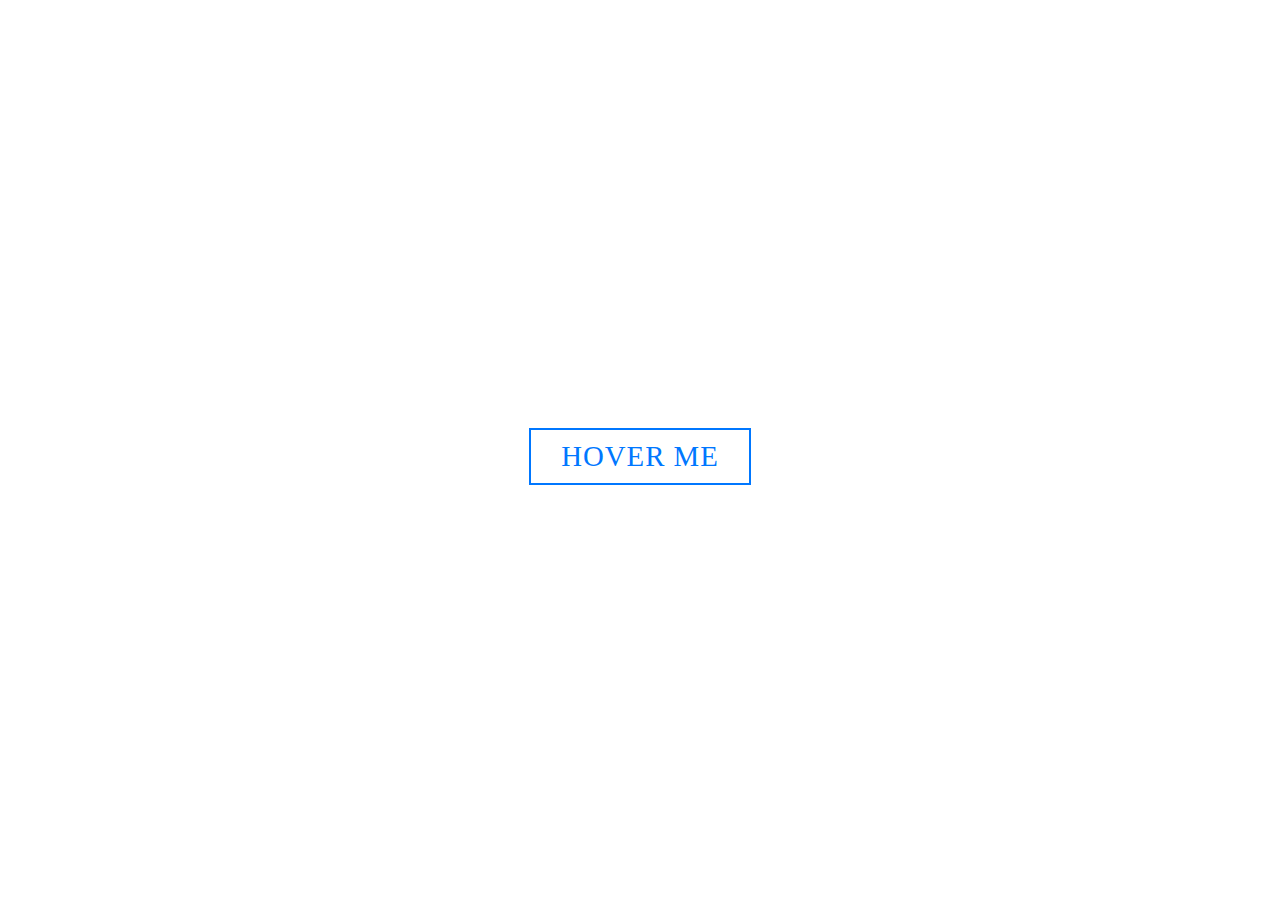
<file: asset/ripple-hover-effect/index.html>
<!DOCTYPE html>
<html lang="en">

<head>
    <meta charset="UTF-8" />

    <link href="https://www.jqueryscript.net/css/jquerysctipttop.css" rel="stylesheet" type="text/css">

    <title>Direction-aware Ripple Hover Effect Example</title>



    <link rel="stylesheet" href="css/style.css" type="text/css" />
    <!-- Media CSS -->

<!--    <link rel="stylesheet" href="css/media.css" type="text/css" />-->



</head>

<body>



    <div class="container bg-button">
        <div class="row">
            <div class="col-xs-12">
                <div class="read-more">
                    <a href="#"><span></span>Hover Me</a>
                </div>
            </div>
        </div>
    </div>


    <script src="https://code.jquery.com/jquery-3.5.1.slim.min.js"></script>

    <script src="js/main.js"></script>




</body>

</html>
</file>
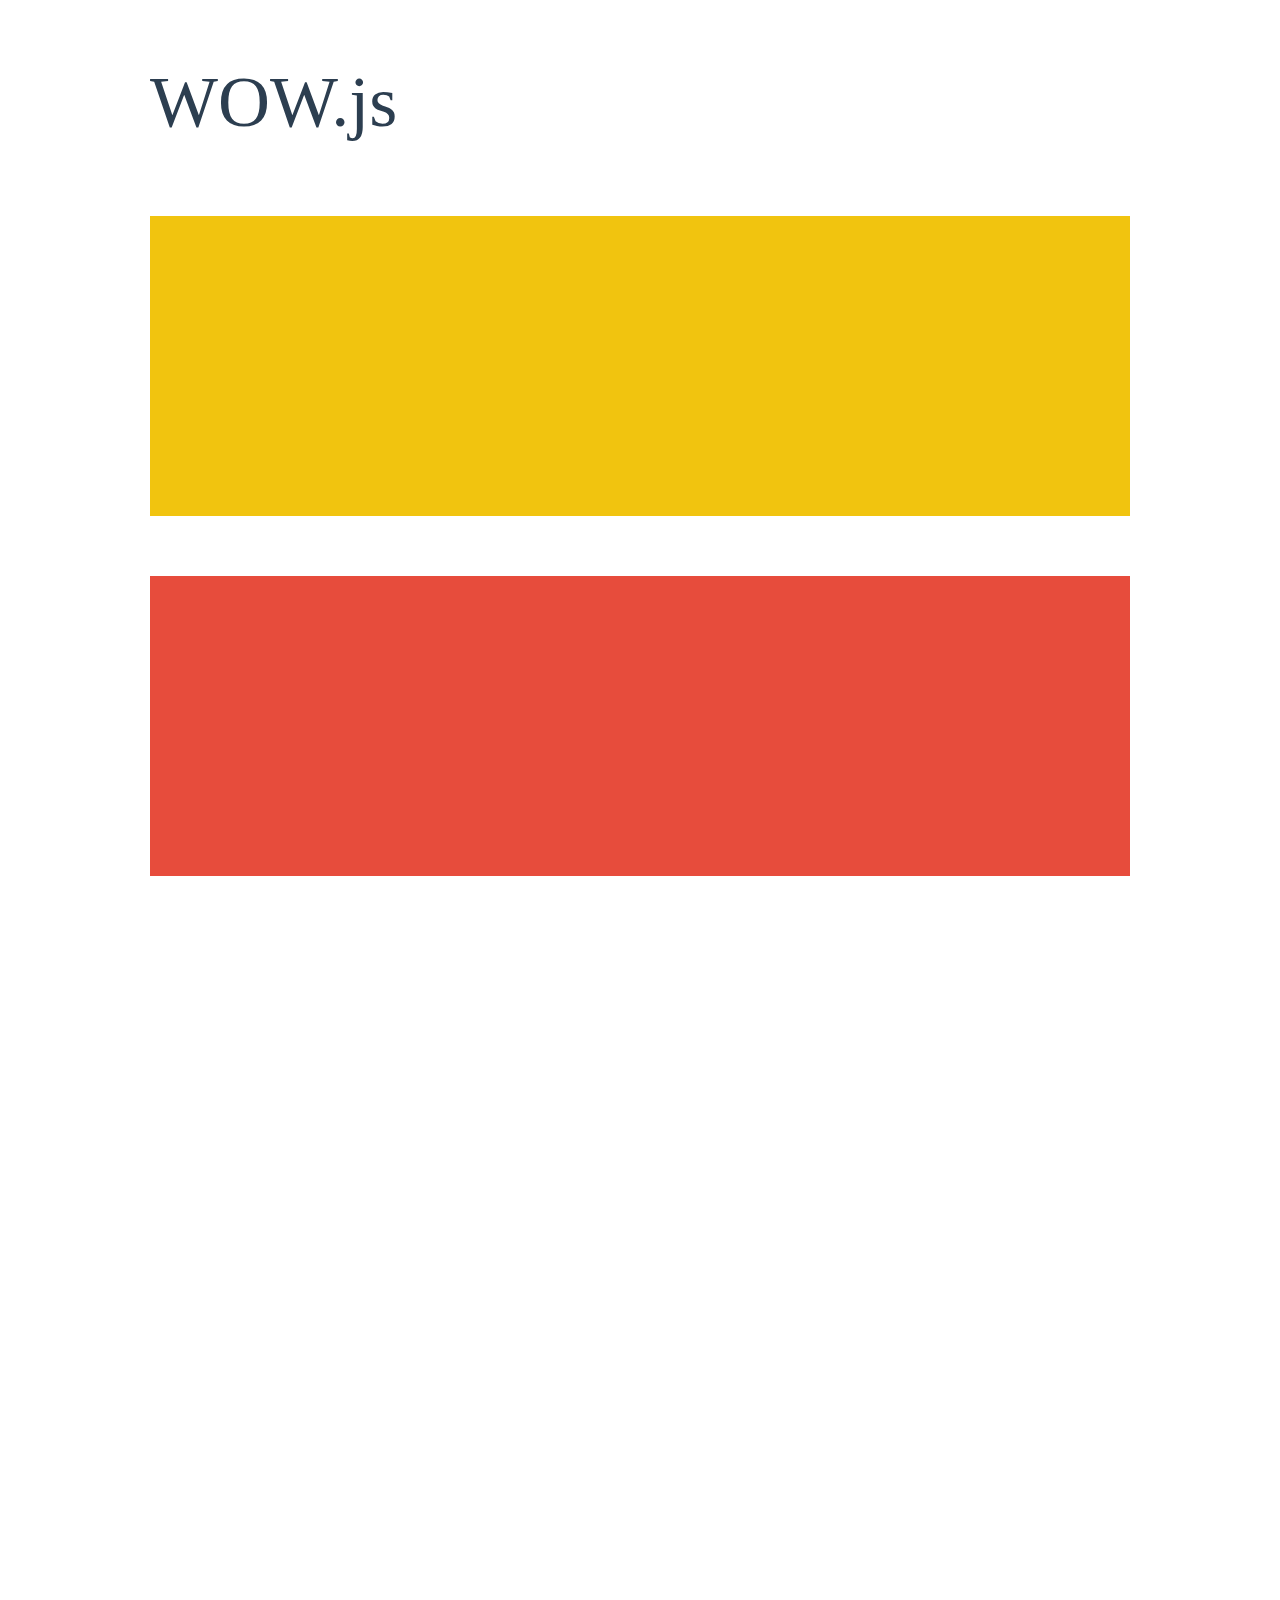
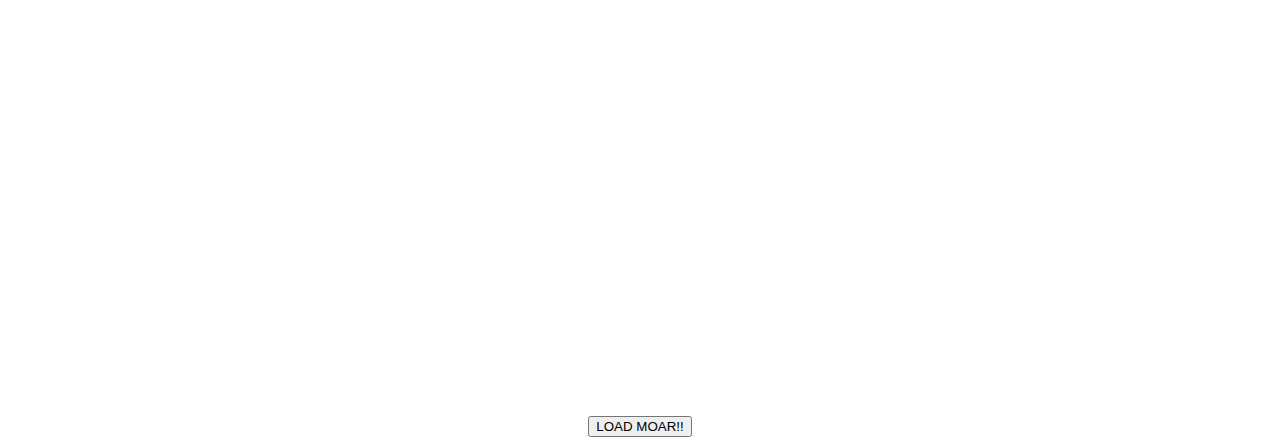
<file: asset/WOW-master/demo.html>
<!doctype html>

<html lang="en">
<head>
  <meta charset="utf-8">
  <title>WOW</title>
  <link rel="stylesheet" href="css/libs/animate.css">
  <link rel="stylesheet" href="css/site.css">
  <style>
    .wow:first-child {
      visibility: hidden;
    }
  </style>
  <!--[if IE]>
    <script src="http://html5shiv.googlecode.com/svn/trunk/html5.js"></script>
  <![endif]-->
</head>

<body>
  <div id="container">
    <header>
      <h1>WOW.js</h1>
    </header>
    <div id="main">
      <section class="wow fadeInDown" style="background-color: #f1c40f;"></section>
      <section class="wow pulse" style="background-color: #e74c3c;" data-wow-iteration="infinite" data-wow-duration="1500ms"></section>
      <section class="section--purple wow slideInRight" data-wow-delay="2s"></section>
      <section class="section--blue wow bounceInLeft" data-wow-offset="300"></section>
      <section class="section--green wow slideInLeft" data-wow-duration="4s"></section>
      <button id="moar">LOAD MOAR!!</button>
    </div>
  </div>
  <script src="dist/wow.js"></script>
  <script>
    wow = new WOW(
      {
        animateClass: 'animated',
        offset:       100,
        callback:     function(box) {
          console.log("WOW: animating <" + box.tagName.toLowerCase() + ">")
        }
      }
    );
    wow.init();
    document.getElementById('moar').onclick = function() {
      var section = document.createElement('section');
      section.className = 'section--purple wow fadeInDown';
      this.parentNode.insertBefore(section, this);
    };
  </script>
</body>
</html>
</file>
<file: asset/WOW-master/css/site.css>
h1 {
  font-size:     72px;
  line-height:   1.5;
  color: #2c3e50;
  font-weight:   100;
}

#container {
  width:  980px;
  margin: 0 auto;
}

section {
  height: 300px;
  margin: 60px 0;
}

.section--purple {
  background-color: #9b59b6;
}

.section--blue {
  background-color: #3498db;
}

.section--green {
  background-color: #2ecc71;
}

#main {
  text-align: center;
}

#more {
  margin: 20px auto 48px;
}
</file>
<file: asset/ripple-hover-effect/css/style.css>
/*------- Font Family Starts -------*/

@font-face { font-family: "Ubuntu-Light"; src: url("../fonts/Ubuntu-Light.ttf"); }

/*------- Font Family Ends -------*/

/*------- Reset CSS Starts -------*/

html { letter-spacing: 1px; -webkit-touch-callout: none; -webkit-user-select: none; -khtml-user-select: none; -moz-user-select: none; -ms-user-select: none; user-select: none; }
ul,
h1,
h2,
h3,
h4,
h5,
h6,
p,
address { margin: 0; padding: 0; }
li { list-style: none; }
a,
a:hover,
a:focus { text-decoration: none; -webkit-transition: 0.5s linear; -moz-transition: 0.5s linear; -ms-transition: 0.5s linear; -o-transition: 0.5s linear; transition: 0.5s linear; }

/*------- Reset CSS Ends -------*/

/*------- Button Section Starts -------*/

.bg-button { -webkit-box-align: center; align-items: center; display: -webkit-box; display: -webkit-flex; display: -ms-flexbox; display: flex; height: 100vh; justify-content: center; }
.read-more > a {
  border: 2px solid rgb(0, 119, 255);
  color: rgb(0, 119, 255);
  display: inline-block;
  font-family: "Roboto";
  font-size: 1.8rem;
  overflow: hidden;
  padding: 10px 30px;
  position: relative;
  text-transform: uppercase;
  -webkit-transition: 0.5s linear;
  -moz-transition: 0.5s linear;
  -ms-transition: 0.5s linear;
  -o-transition: 0.5s linear;
  transition: 0.5s linear;
}
.read-more > a > span {
  background-color: rgb(0, 119, 255);
  -webkit-border-radius: 50%;
  -moz-border-radius: 50%;
  -ms-border-radius: 50%;
  -o-border-radius: 50%;
  border-radius: 50%;
  color: #ffffff;
  display: block;
  height: 0;
  position: absolute;
  -webkit-transform: translate(-50%,-50%);
  -moz-transform: translate(-50%,-50%);
  -ms-transform: translate(-50%,-50%);
  -o-transform: translate(-50%,-50%);
  transform: translate(-50%,-50%);
  -webkit-transition: height 1s, width 1s;
  -moz-transition: height 1s, width 1s;
  -ms-transition: height 1s, width 1s;
  -o-transition: height 1s, width 1s;
  transition: height 1s, width 1s;
  width: 0;
  z-index: -1;
}
.read-more > a:hover {
  color: #ffffff;
}
.read-more > a:hover > span {
  height: 700px;
  width: 700px;
}

/*------- Button Section Ends -------*/
</file>
